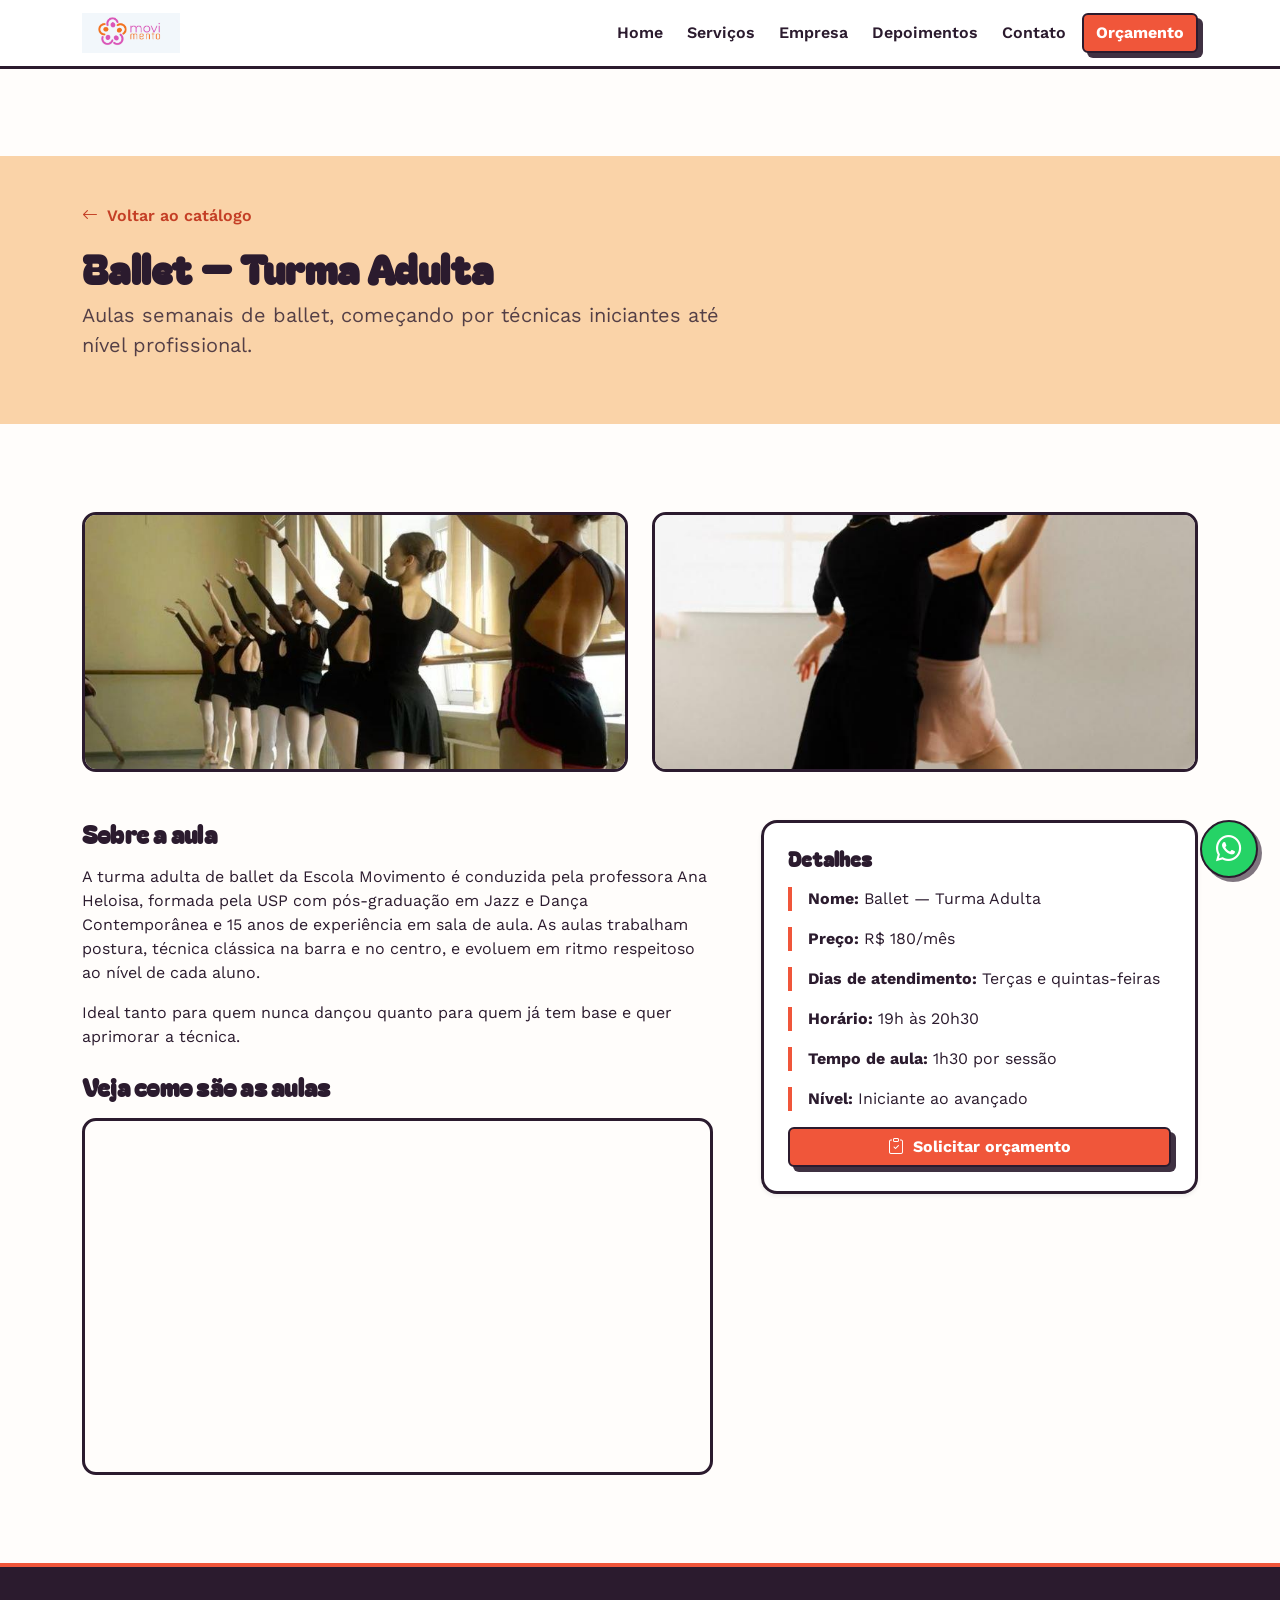
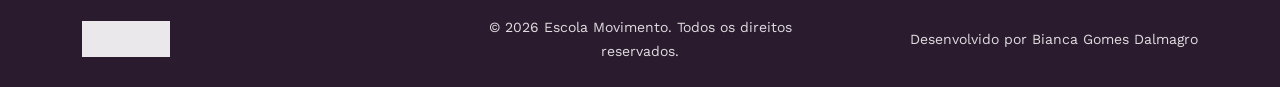
<file: servico1.html>
<!DOCTYPE html>
<html lang="pt-br">
<head>
<meta charset="UTF-8">
<meta name="viewport" content="width=device-width, initial-scale=1.0">
<title>Ballet — Turma Adulta | Escola Movimento</title>

<link rel="preconnect" href="https://fonts.googleapis.com">
<link href="https://fonts.googleapis.com/css2?family=Bagel+Fat+One&family=Work+Sans:wght@400;500;600;700&display=swap" rel="stylesheet">
<link href="https://cdn.jsdelivr.net/npm/bootstrap@5.3.3/dist/css/bootstrap.min.css" rel="stylesheet">
<link rel="stylesheet" href="https://cdn.jsdelivr.net/npm/bootstrap-icons@1.11.3/font/bootstrap-icons.css">
<link href="css/style.css?v=2" rel="stylesheet">
</head>
<body>

<!-- ===================== NAVBAR ===================== -->
<nav class="navbar navbar-expand-lg navbar-movimento fixed-top">
  <div class="container">
    <a class="navbar-brand" href="index.html">
      <img src="images/logo/logo-movimento.png" alt="Logomarca Escola Movimento">
    </a>
    <button class="navbar-toggler" type="button" data-bs-toggle="collapse" data-bs-target="#menuPrincipal">
      <span class="navbar-toggler-icon"></span>
    </button>
    <div class="collapse navbar-collapse" id="menuPrincipal">
      <ul class="navbar-nav ms-auto align-items-lg-center">
        <li class="nav-item"><a class="nav-link" href="index.html">Home</a></li>
        <li class="nav-item"><a class="nav-link" href="index.html#servicos">Serviços</a></li>
        <li class="nav-item"><a class="nav-link" href="index.html#empresa">Empresa</a></li>
        <li class="nav-item"><a class="nav-link" href="index.html#depoimentos">Depoimentos</a></li>
        <li class="nav-item"><a class="nav-link" href="index.html#contato">Contato</a></li>
        <li class="nav-item ms-lg-2 mt-2 mt-lg-0">
          <a class="btn btn-orcamento" href="#" data-bs-toggle="modal" data-bs-target="#modalOrcamento">Orçamento</a>
        </li>
      </ul>
    </div>
  </div>
</nav>

<!-- ===================== HERO DO SERVIÇO ===================== -->
<section class="service-hero" style="margin-top:78px;">
  <div class="container">
    <a href="index.html#servicos" class="text-decoration-none fw-semibold"><i class="bi bi-arrow-left me-1"></i> Voltar ao catálogo</a>
    <h1 class="display-font fw-bold mt-3">Ballet — Turma Adulta</h1>
    <p class="fs-5" style="max-width:640px; opacity:0.8;">Aulas semanais de ballet, começando por técnicas iniciantes até nível profissional.</p>
  </div>
</section>

<section class="section">
  <div class="container">
    <div class="row g-4 detail-photos mb-5">
      <div class="col-md-6"><img src="images/servicos/ballet-1.jpg" alt="Turma de ballet na barra"></div>
      <div class="col-md-6"><img src="images/servicos/ballet-2.jpg" alt="Professora conduzindo aluna de ballet"></div>
    </div>

    <div class="row g-5">
      <div class="col-lg-7">
        <h2 class="h4 fw-bold mb-3">Sobre a aula</h2>
        <p>A turma adulta de ballet da Escola Movimento é conduzida pela professora Ana Heloisa, formada pela USP com pós-graduação em Jazz e Dança Contemporânea e 15 anos de experiência em sala de aula. As aulas trabalham postura, técnica clássica na barra e no centro, e evoluem em ritmo respeitoso ao nível de cada aluno.</p>
        <p>Ideal tanto para quem nunca dançou quanto para quem já tem base e quer aprimorar a técnica.</p>

        <h2 class="h4 fw-bold mt-4 mb-3">Veja como são as aulas</h2>
        <div class="ratio ratio-16x9 ratio-video">
          <iframe src="https://www.youtube.com/embed/ihwjDnMzQNc" title="Vídeo sobre aula de ballet" allowfullscreen></iframe>
        </div>
      </div>

      <div class="col-lg-5">
        <div class="bg-white rounded-4 p-4 shadow-sm service-facts">
          <h2 class="h5 fw-bold mb-3">Detalhes</h2>
          <div class="fact"><strong>Nome:</strong> Ballet — Turma Adulta</div>
          <div class="fact"><strong>Preço:</strong> R$ 180/mês</div>
          <div class="fact"><strong>Dias de atendimento:</strong> Terças e quintas-feiras</div>
          <div class="fact"><strong>Horário:</strong> 19h às 20h30</div>
          <div class="fact"><strong>Tempo de aula:</strong> 1h30 por sessão</div>
          <div class="fact mb-0"><strong>Nível:</strong> Iniciante ao avançado</div>
          <a href="#" class="btn btn-orcamento w-100 mt-3" data-bs-toggle="modal" data-bs-target="#modalOrcamento">
            <i class="bi bi-clipboard-check me-1"></i> Solicitar orçamento
          </a>
        </div>
      </div>
    </div>
  </div>
</section>

<!-- ===================== MODAL ORÇAMENTO ===================== -->
<div class="modal fade" id="modalOrcamento" tabindex="-1" aria-hidden="true">
  <div class="modal-dialog modal-lg modal-dialog-centered">
    <div class="modal-content rounded-4">
      <div class="modal-header">
        <h5 class="modal-title fw-bold">Solicitar orçamento — Ballet</h5>
        <button type="button" class="btn-close" data-bs-dismiss="modal"></button>
      </div>
      <div class="modal-body">
        <form>
          <div class="row g-3">
            <div class="col-md-6">
              <label class="form-label">Nome</label>
              <input type="text" class="form-control" required>
            </div>
            <div class="col-md-6">
              <label class="form-label">E-mail</label>
              <input type="email" class="form-control" required>
            </div>
            <div class="col-md-6">
              <label class="form-label">Telefone</label>
              <input type="tel" class="form-control" required>
            </div>
            <div class="col-md-6">
              <label class="form-label">Data desejada</label>
              <input type="date" class="form-control">
            </div>
            <div class="col-12">
              <label class="form-label">Endereço</label>
              <input type="text" class="form-control">
            </div>
            <div class="col-md-6">
              <label class="form-label">Cidade</label>
              <input type="text" class="form-control">
            </div>
            <div class="col-md-3">
              <label class="form-label">UF</label>
              <select class="form-select">
                <option selected>SC</option><option>PR</option><option>RS</option><option>Outro</option>
              </select>
            </div>
            <div class="col-12">
              <label class="form-label">Observações</label>
              <textarea class="form-control" rows="3"></textarea>
            </div>
          </div>
        </form>
      </div>
      <div class="modal-footer">
        <button type="button" class="btn btn-outline-brand" data-bs-dismiss="modal">Cancelar</button>
        <button type="button" class="btn btn-orcamento">Enviar solicitação</button>
      </div>
    </div>
  </div>
</div>

<!-- ===================== FOOTER ===================== -->
<footer class="site-footer">
  <div class="container">
    <div class="row gy-3 align-items-center">
      <div class="col-md-4 footer-logo">
        <img src="images/logo/logo-movimento.png" alt="Logomarca Escola Movimento">
      </div>
      <div class="col-md-4 text-md-center">
        <small>&copy; 2026 Escola Movimento. Todos os direitos reservados.</small>
      </div>
      <div class="col-md-4 text-md-end">
        <small>Desenvolvido por Bianca Gomes Dalmagro</small>
      </div>
    </div>
  </div>
</footer>

<a href="https://wa.me/5549999405988" target="_blank" rel="noopener" class="whatsapp-float" aria-label="Fale conosco no WhatsApp">
  <i class="bi bi-whatsapp"></i>
</a>

<script src="https://cdn.jsdelivr.net/npm/bootstrap@5.3.3/dist/js/bootstrap.bundle.min.js"></script>
</body>
</html>
</file>
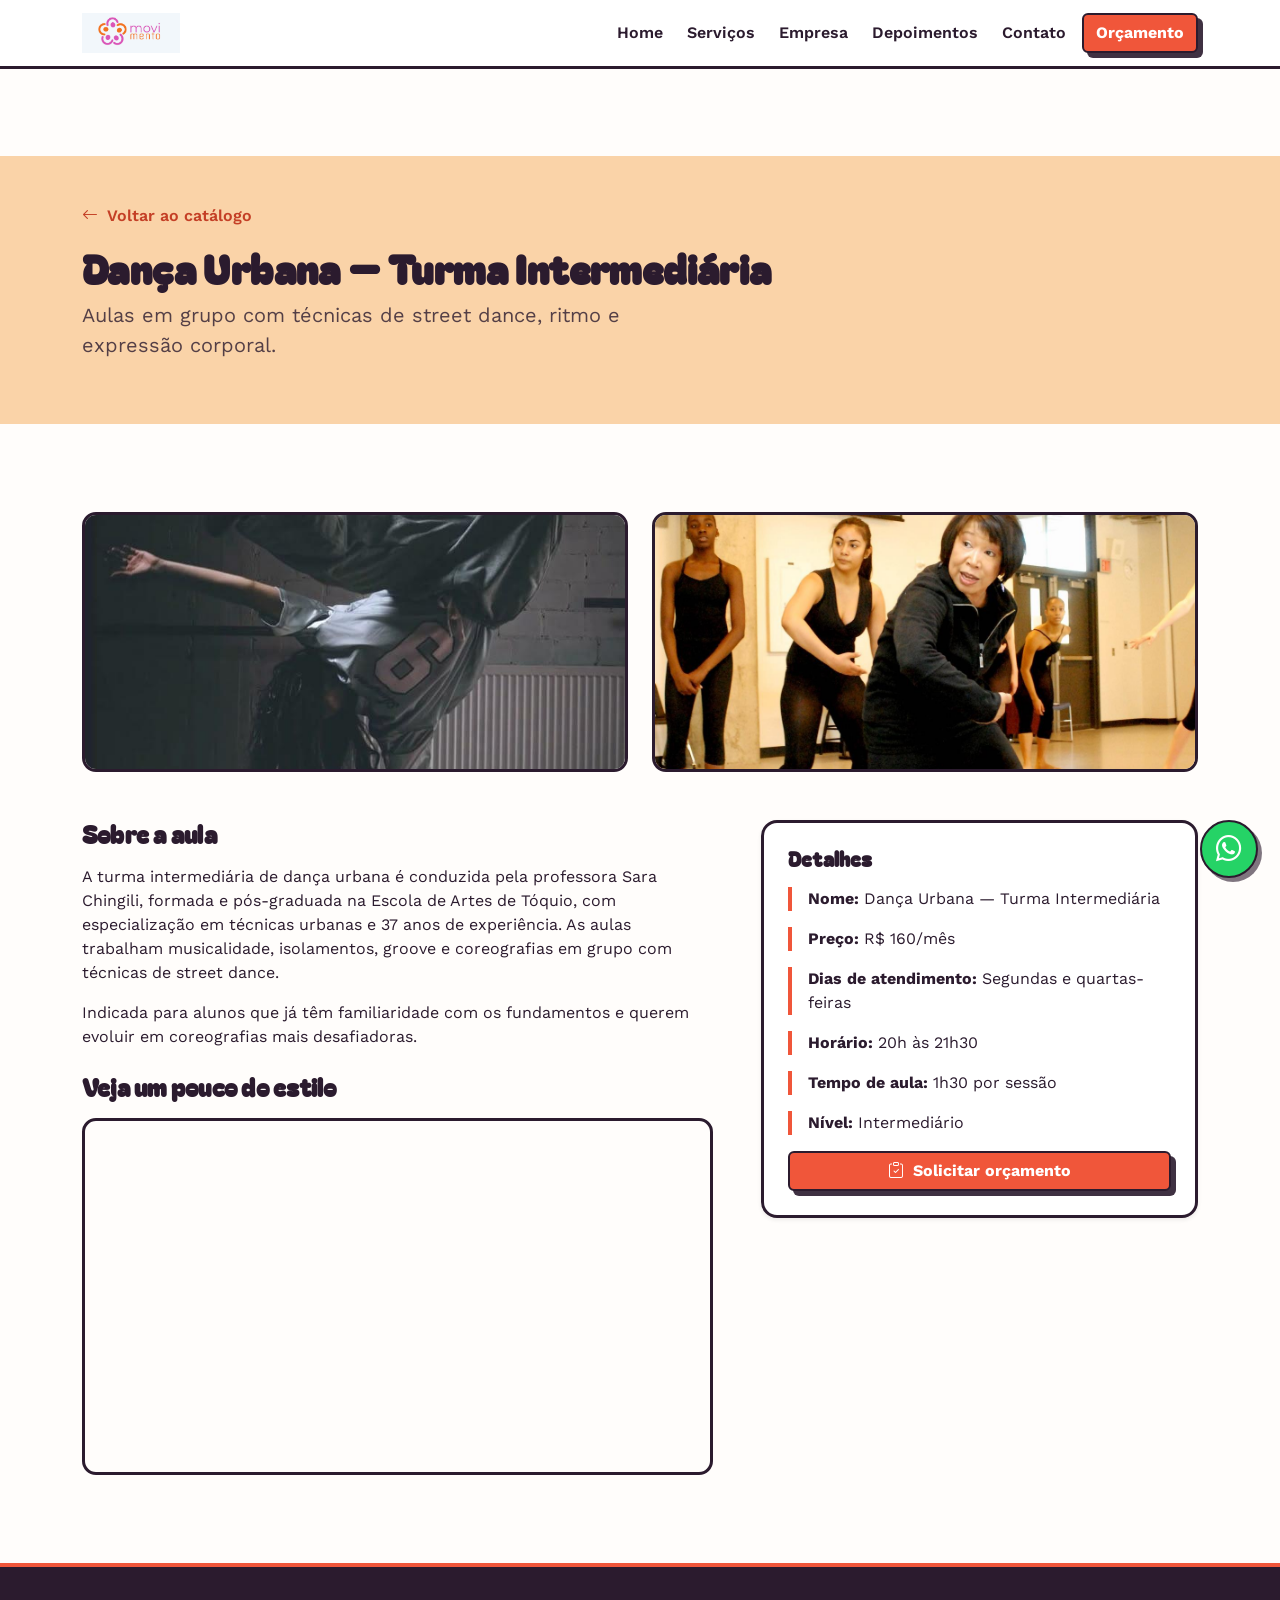
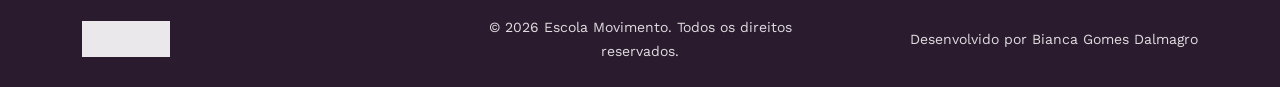
<file: servico2.html>
<!DOCTYPE html>
<html lang="pt-br">
<head>
<meta charset="UTF-8">
<meta name="viewport" content="width=device-width, initial-scale=1.0">
<title>Dança Urbana — Turma Intermediária | Escola Movimento</title>

<link rel="preconnect" href="https://fonts.googleapis.com">
<link href="https://fonts.googleapis.com/css2?family=Bagel+Fat+One&family=Work+Sans:wght@400;500;600;700&display=swap" rel="stylesheet">
<link href="https://cdn.jsdelivr.net/npm/bootstrap@5.3.3/dist/css/bootstrap.min.css" rel="stylesheet">
<link rel="stylesheet" href="https://cdn.jsdelivr.net/npm/bootstrap-icons@1.11.3/font/bootstrap-icons.css">
<link href="css/style.css?v=2" rel="stylesheet">
</head>
<body>

<!-- ===================== NAVBAR ===================== -->
<nav class="navbar navbar-expand-lg navbar-movimento fixed-top">
  <div class="container">
    <a class="navbar-brand" href="index.html">
      <img src="images/logo/logo-movimento.png" alt="Logomarca Escola Movimento">
    </a>
    <button class="navbar-toggler" type="button" data-bs-toggle="collapse" data-bs-target="#menuPrincipal">
      <span class="navbar-toggler-icon"></span>
    </button>
    <div class="collapse navbar-collapse" id="menuPrincipal">
      <ul class="navbar-nav ms-auto align-items-lg-center">
        <li class="nav-item"><a class="nav-link" href="index.html">Home</a></li>
        <li class="nav-item"><a class="nav-link" href="index.html#servicos">Serviços</a></li>
        <li class="nav-item"><a class="nav-link" href="index.html#empresa">Empresa</a></li>
        <li class="nav-item"><a class="nav-link" href="index.html#depoimentos">Depoimentos</a></li>
        <li class="nav-item"><a class="nav-link" href="index.html#contato">Contato</a></li>
        <li class="nav-item ms-lg-2 mt-2 mt-lg-0">
          <a class="btn btn-orcamento" href="#" data-bs-toggle="modal" data-bs-target="#modalOrcamento">Orçamento</a>
        </li>
      </ul>
    </div>
  </div>
</nav>

<!-- ===================== HERO DO SERVIÇO ===================== -->
<section class="service-hero" style="margin-top:78px;">
  <div class="container">
    <a href="index.html#servicos" class="text-decoration-none fw-semibold"><i class="bi bi-arrow-left me-1"></i> Voltar ao catálogo</a>
    <h1 class="display-font fw-bold mt-3">Dança Urbana — Turma Intermediária</h1>
    <p class="fs-5" style="max-width:640px; opacity:0.8;">Aulas em grupo com técnicas de street dance, ritmo e expressão corporal.</p>
  </div>
</section>

<section class="section">
  <div class="container">
    <div class="row g-4 detail-photos mb-5">
      <div class="col-md-6"><img src="images/servicos/urbana-1.jpg" alt="Aula de dança urbana - técnicas de street dance"></div>
      <div class="col-md-6"><img src="images/servicos/urbana-2.jpg" alt="Professora Sara Chingili conduzindo turma de dança urbana"></div>
    </div>

    <div class="row g-5">
      <div class="col-lg-7">
        <h2 class="h4 fw-bold mb-3">Sobre a aula</h2>
        <p>A turma intermediária de dança urbana é conduzida pela professora Sara Chingili, formada e pós-graduada na Escola de Artes de Tóquio, com especialização em técnicas urbanas e 37 anos de experiência. As aulas trabalham musicalidade, isolamentos, groove e coreografias em grupo com técnicas de street dance.</p>
        <p>Indicada para alunos que já têm familiaridade com os fundamentos e querem evoluir em coreografias mais desafiadoras.</p>

        <h2 class="h4 fw-bold mt-4 mb-3">Veja um pouco do estilo</h2>
        <div class="ratio ratio-16x9 ratio-video">
          <iframe src="https://www.youtube.com/embed/dky7UIwdUmY" title="Vídeo sobre dança urbana / hip hop" allowfullscreen></iframe>
        </div>
      </div>

      <div class="col-lg-5">
        <div class="bg-white rounded-4 p-4 shadow-sm service-facts">
          <h2 class="h5 fw-bold mb-3">Detalhes</h2>
          <div class="fact"><strong>Nome:</strong> Dança Urbana — Turma Intermediária</div>
          <div class="fact"><strong>Preço:</strong> R$ 160/mês</div>
          <div class="fact"><strong>Dias de atendimento:</strong> Segundas e quartas-feiras</div>
          <div class="fact"><strong>Horário:</strong> 20h às 21h30</div>
          <div class="fact"><strong>Tempo de aula:</strong> 1h30 por sessão</div>
          <div class="fact mb-0"><strong>Nível:</strong> Intermediário</div>
          <a href="#" class="btn btn-orcamento w-100 mt-3" data-bs-toggle="modal" data-bs-target="#modalOrcamento">
            <i class="bi bi-clipboard-check me-1"></i> Solicitar orçamento
          </a>
        </div>
      </div>
    </div>
  </div>
</section>

<!-- ===================== MODAL ORÇAMENTO ===================== -->
<div class="modal fade" id="modalOrcamento" tabindex="-1" aria-hidden="true">
  <div class="modal-dialog modal-lg modal-dialog-centered">
    <div class="modal-content rounded-4">
      <div class="modal-header">
        <h5 class="modal-title fw-bold">Solicitar orçamento — Dança Urbana</h5>
        <button type="button" class="btn-close" data-bs-dismiss="modal"></button>
      </div>
      <div class="modal-body">
        <form>
          <div class="row g-3">
            <div class="col-md-6">
              <label class="form-label">Nome</label>
              <input type="text" class="form-control" required>
            </div>
            <div class="col-md-6">
              <label class="form-label">E-mail</label>
              <input type="email" class="form-control" required>
            </div>
            <div class="col-md-6">
              <label class="form-label">Telefone</label>
              <input type="tel" class="form-control" required>
            </div>
            <div class="col-md-6">
              <label class="form-label">Data desejada</label>
              <input type="date" class="form-control">
            </div>
            <div class="col-12">
              <label class="form-label">Endereço</label>
              <input type="text" class="form-control">
            </div>
            <div class="col-md-6">
              <label class="form-label">Cidade</label>
              <input type="text" class="form-control">
            </div>
            <div class="col-md-3">
              <label class="form-label">UF</label>
              <select class="form-select">
                <option selected>SC</option><option>PR</option><option>RS</option><option>Outro</option>
              </select>
            </div>
            <div class="col-12">
              <label class="form-label">Observações</label>
              <textarea class="form-control" rows="3"></textarea>
            </div>
          </div>
        </form>
      </div>
      <div class="modal-footer">
        <button type="button" class="btn btn-outline-brand" data-bs-dismiss="modal">Cancelar</button>
        <button type="button" class="btn btn-orcamento">Enviar solicitação</button>
      </div>
    </div>
  </div>
</div>

<!-- ===================== FOOTER ===================== -->
<footer class="site-footer">
  <div class="container">
    <div class="row gy-3 align-items-center">
      <div class="col-md-4 footer-logo">
        <img src="images/logo/logo-movimento.png" alt="Logomarca Escola Movimento">
      </div>
      <div class="col-md-4 text-md-center">
        <small>&copy; 2026 Escola Movimento. Todos os direitos reservados.</small>
      </div>
      <div class="col-md-4 text-md-end">
        <small>Desenvolvido por Bianca Gomes Dalmagro</small>
      </div>
    </div>
  </div>
</footer>

<a href="https://wa.me/5549999405988" target="_blank" rel="noopener" class="whatsapp-float" aria-label="Fale conosco no WhatsApp">
  <i class="bi bi-whatsapp"></i>
</a>

<script src="https://cdn.jsdelivr.net/npm/bootstrap@5.3.3/dist/js/bootstrap.bundle.min.js"></script>
</body>
</html>
</file>
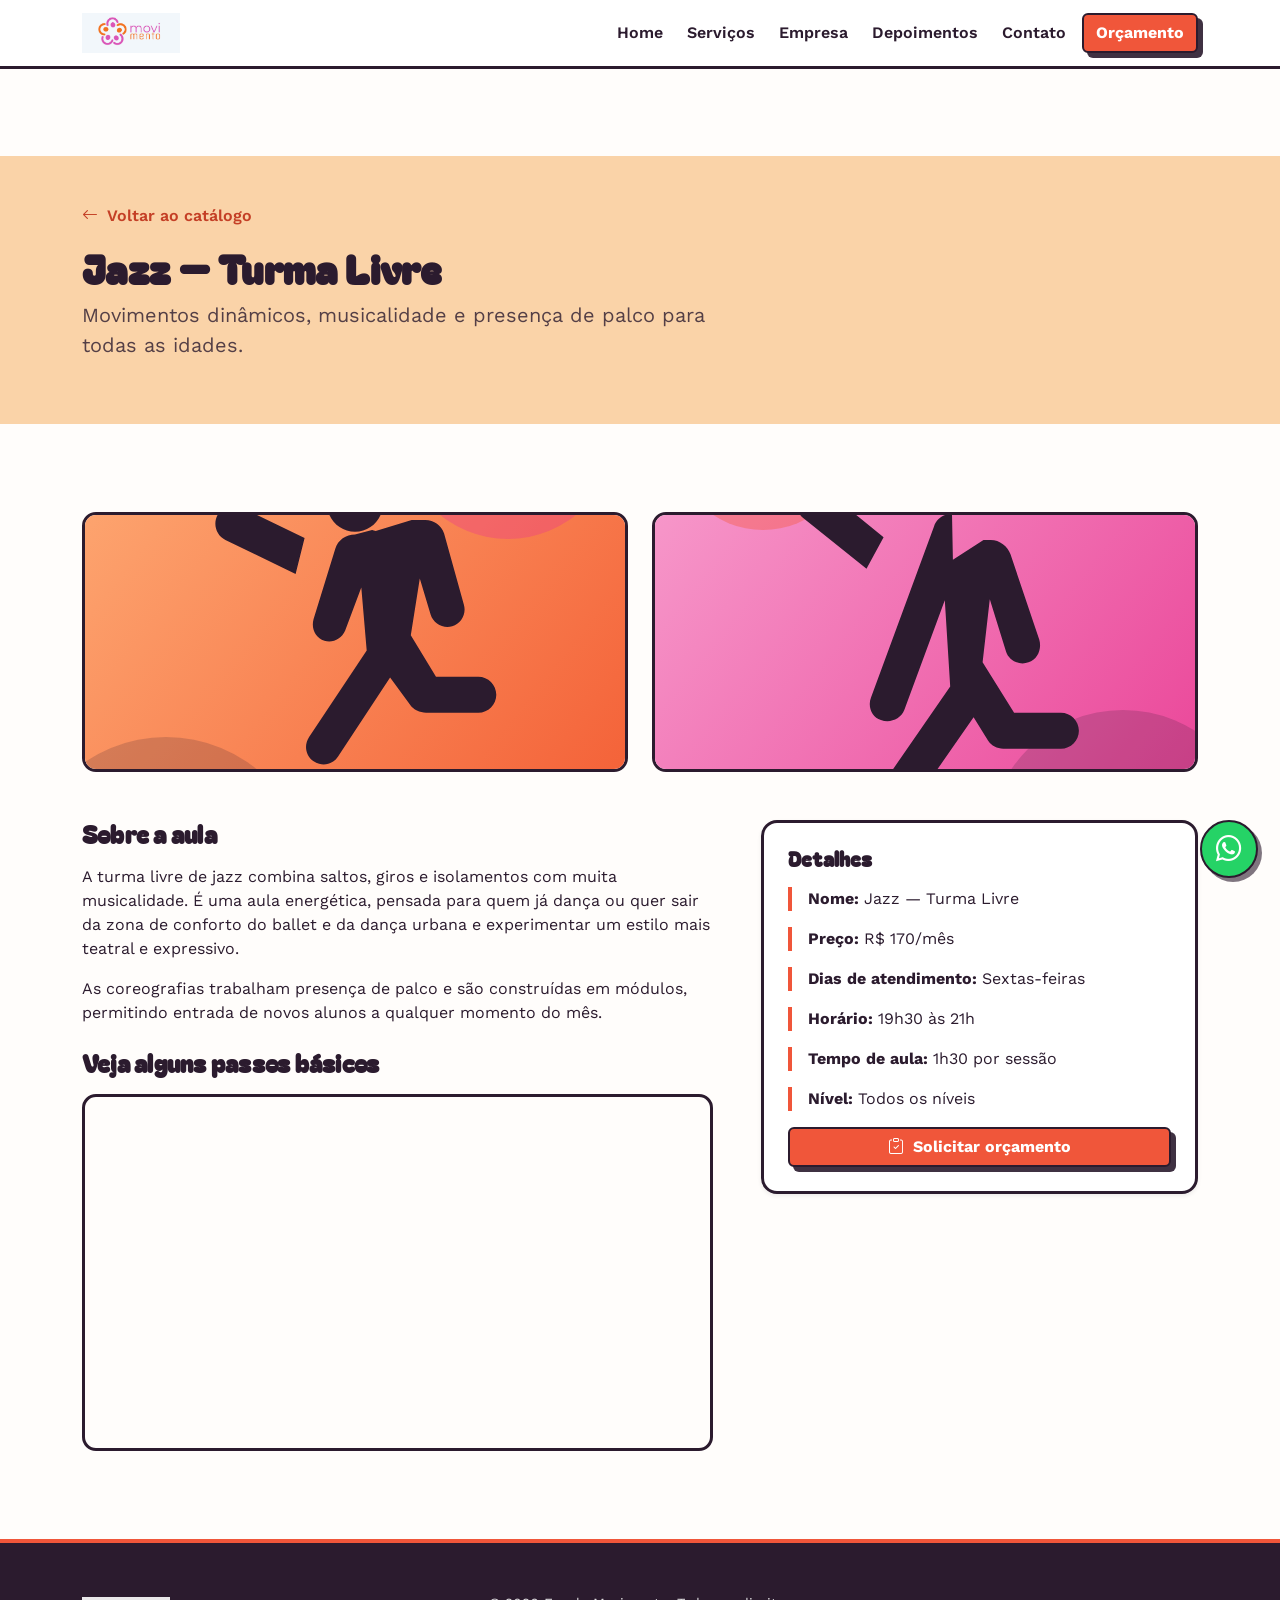
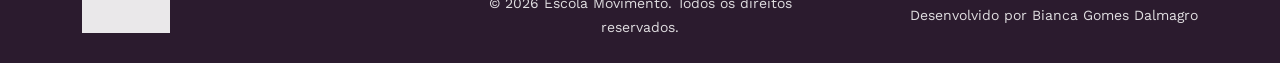
<file: servico3.html>
<!DOCTYPE html>
<html lang="pt-br">
<head>
<meta charset="UTF-8">
<meta name="viewport" content="width=device-width, initial-scale=1.0">
<title>Jazz — Turma Livre | Escola Movimento</title>

<link rel="preconnect" href="https://fonts.googleapis.com">
<link href="https://fonts.googleapis.com/css2?family=Bagel+Fat+One&family=Work+Sans:wght@400;500;600;700&display=swap" rel="stylesheet">
<link href="https://cdn.jsdelivr.net/npm/bootstrap@5.3.3/dist/css/bootstrap.min.css" rel="stylesheet">
<link rel="stylesheet" href="https://cdn.jsdelivr.net/npm/bootstrap-icons@1.11.3/font/bootstrap-icons.css">
<link href="css/style.css?v=2" rel="stylesheet">
</head>
<body>

<!-- ===================== NAVBAR ===================== -->
<nav class="navbar navbar-expand-lg navbar-movimento fixed-top">
  <div class="container">
    <a class="navbar-brand" href="index.html">
      <img src="images/logo/logo-movimento.png" alt="Logomarca Escola Movimento">
    </a>
    <button class="navbar-toggler" type="button" data-bs-toggle="collapse" data-bs-target="#menuPrincipal">
      <span class="navbar-toggler-icon"></span>
    </button>
    <div class="collapse navbar-collapse" id="menuPrincipal">
      <ul class="navbar-nav ms-auto align-items-lg-center">
        <li class="nav-item"><a class="nav-link" href="index.html">Home</a></li>
        <li class="nav-item"><a class="nav-link" href="index.html#servicos">Serviços</a></li>
        <li class="nav-item"><a class="nav-link" href="index.html#empresa">Empresa</a></li>
        <li class="nav-item"><a class="nav-link" href="index.html#depoimentos">Depoimentos</a></li>
        <li class="nav-item"><a class="nav-link" href="index.html#contato">Contato</a></li>
        <li class="nav-item ms-lg-2 mt-2 mt-lg-0">
          <a class="btn btn-orcamento" href="#" data-bs-toggle="modal" data-bs-target="#modalOrcamento">Orçamento</a>
        </li>
      </ul>
    </div>
  </div>
</nav>

<!-- ===================== HERO DO SERVIÇO ===================== -->
<section class="service-hero" style="margin-top:78px;">
  <div class="container">
    <a href="index.html#servicos" class="text-decoration-none fw-semibold"><i class="bi bi-arrow-left me-1"></i> Voltar ao catálogo</a>
    <h1 class="display-font fw-bold mt-3">Jazz — Turma Livre</h1>
    <p class="fs-5" style="max-width:640px; opacity:0.8;">Movimentos dinâmicos, musicalidade e presença de palco para todas as idades.</p>
  </div>
</section>

<section class="section">
  <div class="container">
    <div class="row g-4 detail-photos mb-5">
      <div class="col-md-6"><img src="images/servicos/jazz-1.svg" alt="Ilustração de bailarino em salto de jazz"></div>
      <div class="col-md-6"><img src="images/servicos/jazz-2.svg" alt="Ilustração de bailarina em pose de jazz"></div>
    </div>

    <div class="row g-5">
      <div class="col-lg-7">
        <h2 class="h4 fw-bold mb-3">Sobre a aula</h2>
        <p>A turma livre de jazz combina saltos, giros e isolamentos com muita musicalidade. É uma aula energética, pensada para quem já dança ou quer sair da zona de conforto do ballet e da dança urbana e experimentar um estilo mais teatral e expressivo.</p>
        <p>As coreografias trabalham presença de palco e são construídas em módulos, permitindo entrada de novos alunos a qualquer momento do mês.</p>

        <h2 class="h4 fw-bold mt-4 mb-3">Veja alguns passos básicos</h2>
        <div class="ratio ratio-16x9 ratio-video">
          <iframe src="https://www.youtube.com/embed/_AGe4JoN0W4" title="Vídeo sobre passos básicos de jazz" allowfullscreen></iframe>
        </div>
      </div>

      <div class="col-lg-5">
        <div class="bg-white rounded-4 p-4 shadow-sm service-facts">
          <h2 class="h5 fw-bold mb-3">Detalhes</h2>
          <div class="fact"><strong>Nome:</strong> Jazz — Turma Livre</div>
          <div class="fact"><strong>Preço:</strong> R$ 170/mês</div>
          <div class="fact"><strong>Dias de atendimento:</strong> Sextas-feiras</div>
          <div class="fact"><strong>Horário:</strong> 19h30 às 21h</div>
          <div class="fact"><strong>Tempo de aula:</strong> 1h30 por sessão</div>
          <div class="fact mb-0"><strong>Nível:</strong> Todos os níveis</div>
          <a href="#" class="btn btn-orcamento w-100 mt-3" data-bs-toggle="modal" data-bs-target="#modalOrcamento">
            <i class="bi bi-clipboard-check me-1"></i> Solicitar orçamento
          </a>
        </div>
      </div>
    </div>
  </div>
</section>

<!-- ===================== MODAL ORÇAMENTO ===================== -->
<div class="modal fade" id="modalOrcamento" tabindex="-1" aria-hidden="true">
  <div class="modal-dialog modal-lg modal-dialog-centered">
    <div class="modal-content rounded-4">
      <div class="modal-header">
        <h5 class="modal-title fw-bold">Solicitar orçamento — Jazz</h5>
        <button type="button" class="btn-close" data-bs-dismiss="modal"></button>
      </div>
      <div class="modal-body">
        <form>
          <div class="row g-3">
            <div class="col-md-6">
              <label class="form-label">Nome</label>
              <input type="text" class="form-control" required>
            </div>
            <div class="col-md-6">
              <label class="form-label">E-mail</label>
              <input type="email" class="form-control" required>
            </div>
            <div class="col-md-6">
              <label class="form-label">Telefone</label>
              <input type="tel" class="form-control" required>
            </div>
            <div class="col-md-6">
              <label class="form-label">Data desejada</label>
              <input type="date" class="form-control">
            </div>
            <div class="col-12">
              <label class="form-label">Endereço</label>
              <input type="text" class="form-control">
            </div>
            <div class="col-md-6">
              <label class="form-label">Cidade</label>
              <input type="text" class="form-control">
            </div>
            <div class="col-md-3">
              <label class="form-label">UF</label>
              <select class="form-select">
                <option selected>SC</option><option>PR</option><option>RS</option><option>Outro</option>
              </select>
            </div>
            <div class="col-12">
              <label class="form-label">Observações</label>
              <textarea class="form-control" rows="3"></textarea>
            </div>
          </div>
        </form>
      </div>
      <div class="modal-footer">
        <button type="button" class="btn btn-outline-brand" data-bs-dismiss="modal">Cancelar</button>
        <button type="button" class="btn btn-orcamento">Enviar solicitação</button>
      </div>
    </div>
  </div>
</div>

<!-- ===================== FOOTER ===================== -->
<footer class="site-footer">
  <div class="container">
    <div class="row gy-3 align-items-center">
      <div class="col-md-4 footer-logo">
        <img src="images/logo/logo-movimento.png" alt="Logomarca Escola Movimento">
      </div>
      <div class="col-md-4 text-md-center">
        <small>&copy; 2026 Escola Movimento. Todos os direitos reservados.</small>
      </div>
      <div class="col-md-4 text-md-end">
        <small>Desenvolvido por Bianca Gomes Dalmagro</small>
      </div>
    </div>
  </div>
</footer>

<a href="https://wa.me/5549999405988" target="_blank" rel="noopener" class="whatsapp-float" aria-label="Fale conosco no WhatsApp">
  <i class="bi bi-whatsapp"></i>
</a>

<script src="https://cdn.jsdelivr.net/npm/bootstrap@5.3.3/dist/js/bootstrap.bundle.min.js"></script>
</body>
</html>
</file>
<file: css/style.css>
/* =========================================================
   Escola Movimento — Design Tokens
   Sweet Pink / Shocking Orange / Sunset
   ========================================================= */
:root {
  --color-primary: #F0563A;      /* shocking orange */
  --color-primary-dark: #C43F26;
  --color-secondary: #FF9DB1;    /* sweet pink */
  --color-secondary-dark: #E56C87;
  --color-sunset: #FAD3A8;       /* sunset peach */
  --color-ink: #2B1B2E;          /* texto escuro, tom ameixa */
  --color-white: #FFFFFF;
  --color-paper: #FFFDFB;        /* base quase-branca, sem tom creme */

  --font-display: "Bagel Fat One", cursive;
  --font-body: "Work Sans", sans-serif;

  --hard-shadow: 7px 7px 0 rgba(43,27,46,0.9);
  --hard-shadow-sm: 5px 5px 0 rgba(43,27,46,0.9);
}

html { scroll-behavior: smooth; }

body {
  font-family: var(--font-body);
  color: var(--color-ink);
  background-color: var(--color-paper);
  padding-top: 78px;
}

h1, h2, h3, h4, .display-font {
  font-family: var(--font-display);
  color: var(--color-ink);
  letter-spacing: 0.01em;
}

a { color: var(--color-primary-dark); }
a:hover { color: var(--color-secondary-dark); }

.section { padding: 5.5rem 0; }

/* Color-block sections — alternando laranja / pêssego / rosa / tinta,
   ao invés de um fundo bege único do início ao fim. */
.block-orange   { background-color: var(--color-primary); }
.block-sunset   { background-color: var(--color-sunset); color: var(--color-ink); }
.block-pink     { background-color: var(--color-secondary); color: var(--color-ink); }
.block-ink      { background-color: var(--color-ink); }
.panel-sunset   { background-color: var(--color-sunset); border-radius: 24px; }

/* Uso explícito por elemento (evita "vazar" branco para dentro de cards
   brancos aninhados nas seções coloridas). */
.on-color-light { color: rgba(255,255,255,0.92) !important; }

.text-danger { color: var(--color-primary) !important; }
.block-orange .text-danger, .block-ink .text-danger { color: var(--color-white) !important; }

/* ---------- Navbar ---------- */
.navbar-movimento {
  background-color: var(--color-white);
  border-bottom: 3px solid var(--color-ink);
}
.navbar-movimento .navbar-brand img { height: 40px; }
.navbar-movimento .nav-link {
  font-weight: 600;
  color: var(--color-ink);
  margin-left: 0.5rem;
}
.navbar-movimento .nav-link:hover,
.navbar-movimento .nav-link.active {
  color: var(--color-primary);
}
.btn-orcamento {
  background-color: var(--color-primary);
  border: 2px solid var(--color-ink);
  color: var(--color-white);
  font-weight: 700;
  box-shadow: var(--hard-shadow-sm);
  transition: transform 0.12s ease;
}
.btn-orcamento:hover {
  background-color: var(--color-primary-dark);
  border-color: var(--color-ink);
  color: var(--color-white);
  transform: translate(2px, 2px);
  box-shadow: 3px 3px 0 rgba(43,27,46,0.9);
}
.btn-outline-brand {
  border: 2px solid var(--color-ink);
  color: var(--color-ink);
  font-weight: 600;
}
.btn-outline-brand:hover {
  background-color: var(--color-ink);
  color: var(--color-white);
}
.block-orange .btn-outline-light, .block-ink .btn-outline-light {
  border-width: 2px; font-weight: 700;
}

/* ---------- Hero / Carousel ---------- */
.hero-carousel .carousel-item { height: 88vh; min-height: 460px; }
.hero-carousel .carousel-item img {
  width: 100%; height: 100%; object-fit: cover;
  filter: brightness(0.55);
}
.hero-caption {
  position: absolute; inset: 0;
  display: flex; flex-direction: column; justify-content: center;
  max-width: 720px; margin: 0 auto; text-align: left;
  padding: 0 1.5rem;
}
.hero-caption h1 {
  color: var(--color-white);
  font-size: clamp(2.4rem, 5vw, 4rem);
  line-height: 1.05;
}
.hero-caption .kicker {
  display: inline-block;
  background: var(--color-primary);
  color: var(--color-white);
  font-weight: 700;
  padding: 0.3rem 0.9rem;
  border-radius: 999px;
  font-size: 0.85rem;
  margin-bottom: 0.9rem;
}
.hero-caption p { color: rgba(255,255,255,0.9); font-size: 1.15rem; max-width: 34rem; }

/* ---------- Cards (estilo "adesivo", sem sombra difusa) ---------- */
.card-servico {
  border: 3px solid var(--color-ink);
  border-radius: 14px;
  overflow: hidden;
  background: var(--color-white);
  box-shadow: var(--hard-shadow);
  height: 100%;
}
.card-servico img, .card-servico .svg-wrap { height: 240px; object-fit: cover; width: 100%; border-bottom: 3px solid var(--color-ink); }
.card-servico .svg-wrap { display:flex; }
.card-servico .svg-wrap svg { width:100%; height:100%; object-fit:cover; }
.card-servico .card-body { padding: 1.6rem; }
.card-servico .price {
  font-family: var(--font-display);
  font-size: 1.4rem;
  color: var(--color-primary-dark);
}

.card-profissional { text-align: center; }
.card-profissional img {
  width: 170px; height: 170px; border-radius: 50%;
  object-fit: cover; margin: 0 auto 1.2rem;
  border: 4px solid var(--color-ink);
  box-shadow: var(--hard-shadow-sm);
}

.card-depoimento {
  border: 3px solid var(--color-ink);
  border-radius: 14px;
  background: var(--color-white);
  box-shadow: var(--hard-shadow-sm);
  height: 100%;
}
.card-depoimento img { width: 56px; height: 56px; border-radius: 50%; object-fit: cover; border: 2px solid var(--color-ink); }
.card-depoimento .quote-icon { color: var(--color-primary); font-size: 1.6rem; }

/* ---------- Accordion ---------- */
.accordion-item { border: 2px solid var(--color-ink); margin-bottom: 0.75rem; border-radius: 10px !important; overflow: hidden; }
.accordion-button {
  font-weight: 700;
}
.accordion-button:not(.collapsed) {
  background-color: var(--color-sunset);
  color: var(--color-ink);
  box-shadow: none;
}
.accordion-button:focus { box-shadow: none; }

/* ---------- Table ---------- */
.table-horarios { border: 3px solid var(--color-ink); border-radius: 12px; overflow: hidden; }
.table-horarios thead { background-color: var(--color-ink); color: var(--color-white); }
.table-horarios td, .table-horarios th { vertical-align: middle; }

/* ---------- Maps / Iframe ---------- */
.map-frame {
  width: 100%; height: 340px; border: 3px solid var(--color-ink); border-radius: 14px;
}

/* ---------- Footer ---------- */
footer.site-footer {
  background-color: var(--color-ink);
  color: rgba(255,255,255,0.85);
  padding: 3rem 0 1.5rem;
  border-top: 4px solid var(--color-primary);
}
footer.site-footer a { color: rgba(255,255,255,0.85); }
footer.site-footer a:hover { color: var(--color-secondary); }
footer.site-footer .footer-logo img { height: 36px; filter: brightness(0) invert(1); opacity: 0.9; }

/* ---------- WhatsApp floating button ---------- */
.whatsapp-float {
  position: fixed; right: 22px; bottom: 22px; z-index: 1050;
  background-color: #25D366; color: #fff; width: 58px; height: 58px;
  border-radius: 50%; display: flex; align-items: center; justify-content: center;
  font-size: 1.6rem; border: 2px solid var(--color-ink);
  box-shadow: 4px 4px 0 rgba(43,27,46,0.6);
}
.whatsapp-float:hover { color: #fff; transform: translate(2px, 2px); box-shadow: 2px 2px 0 rgba(43,27,46,0.6); }

/* ---------- Service detail page ---------- */
.service-hero { background-color: var(--color-sunset); padding: 3rem 0; }
.detail-photos img { border: 3px solid var(--color-ink); border-radius: 14px; width: 100%; height: 260px; object-fit: cover; }
.service-facts .fact { border-left: 4px solid var(--color-primary); padding-left: 1rem; margin-bottom: 1rem; }
.ratio-video { border: 3px solid var(--color-ink); border-radius: 14px; overflow: hidden; }
.service-facts.bg-white { border: 3px solid var(--color-ink); box-shadow: var(--hard-shadow); }

/* ---------- Section titles ---------- */
.section-title { margin-bottom: 2.5rem; }
.divider-dot {
  width: 46px; height: 6px; border-radius: 4px;
  background: var(--color-primary);
  margin-bottom: 1rem;
}
.block-orange .divider-dot, .block-ink .divider-dot { background: var(--color-white); }

@media (max-width: 768px) {
  body { padding-top: 64px; }
  .hero-carousel .carousel-item { height: 78vh; }
  .card-servico, .card-depoimento { box-shadow: var(--hard-shadow-sm); }
}
</file>
